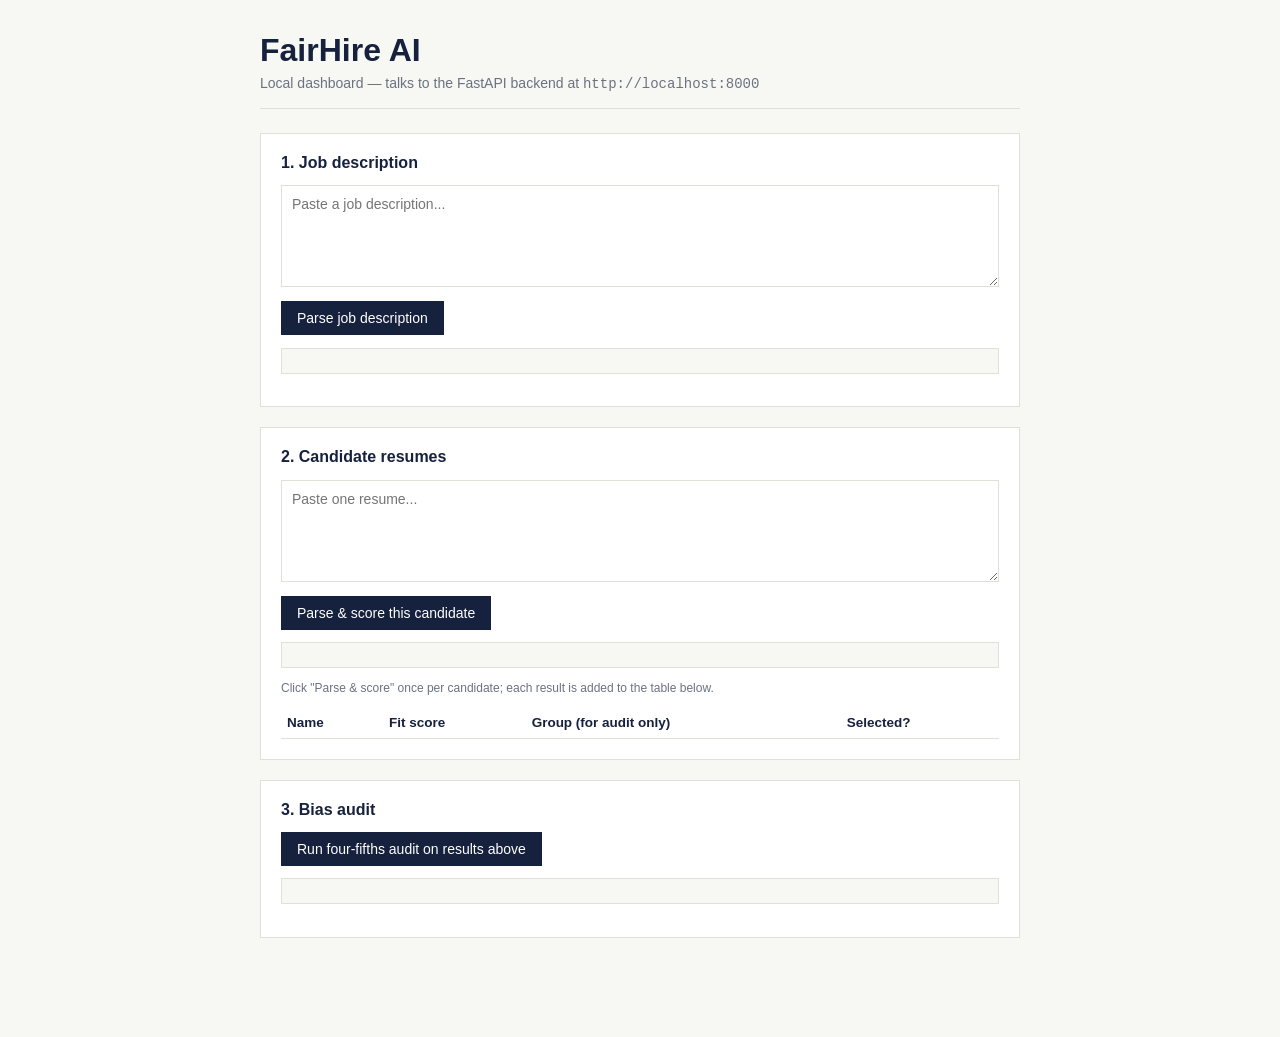
<file: frontend/index.html>
<!DOCTYPE html>
<html lang="en">
<head>
<meta charset="UTF-8">
<title>FairHire AI — Local Dashboard</title>
<link rel="stylesheet" href="styles.css">
</head>
<body>
  <div class="wrap">
    <header>
      <h1>FairHire AI</h1>
      <p>Local dashboard — talks to the FastAPI backend at <code id="api-base-label"></code></p>
    </header>

    <section class="panel">
      <h2>1. Job description</h2>
      <textarea id="jd-text" rows="5" placeholder="Paste a job description..."></textarea>
      <button id="parse-jd-btn">Parse job description</button>
      <pre id="jd-output"></pre>
    </section>

    <section class="panel">
      <h2>2. Candidate resumes</h2>
      <textarea id="resume-text" rows="5" placeholder="Paste one resume..."></textarea>
      <button id="score-btn">Parse &amp; score this candidate</button>
      <pre id="score-output"></pre>
      <p class="hint">Click "Parse &amp; score" once per candidate; each result is added to the table below.</p>
      <table id="results-table">
        <thead><tr><th>Name</th><th>Fit score</th><th>Group (for audit only)</th><th>Selected?</th></tr></thead>
        <tbody></tbody>
      </table>
    </section>

    <section class="panel">
      <h2>3. Bias audit</h2>
      <button id="audit-btn">Run four-fifths audit on results above</button>
      <pre id="audit-output"></pre>
    </section>
  </div>

  <script src="app.js"></script>
</body>
</html>
</file>
<file: frontend/styles.css>
:root {
  --ink: #16213D;
  --paper: #F7F7F3;
  --teal: #2A6F63;
  --rust: #B54708;
  --hairline: #E1DFD8;
  --muted: #6B7280;
}

body {
  font-family: -apple-system, BlinkMacSystemFont, "Segoe UI", sans-serif;
  background: var(--paper);
  color: var(--ink);
  margin: 0;
}

.wrap { max-width: 760px; margin: 0 auto; padding: 32px 20px 80px; }

header { border-bottom: 1px solid var(--hairline); padding-bottom: 16px; margin-bottom: 24px; }
header h1 { margin: 0 0 6px; }
header p { color: var(--muted); font-size: 14px; margin: 0; }

.panel { background: #fff; border: 1px solid var(--hairline); padding: 20px; margin-bottom: 20px; }
.panel h2 { margin-top: 0; font-size: 16px; }

textarea {
  width: 100%;
  font-family: inherit;
  font-size: 14px;
  padding: 10px;
  border: 1px solid var(--hairline);
  box-sizing: border-box;
  margin-bottom: 10px;
}

button {
  background: var(--ink);
  color: white;
  border: none;
  padding: 9px 16px;
  font-size: 14px;
  cursor: pointer;
}

button:hover { opacity: 0.9; }

pre {
  background: var(--paper);
  border: 1px solid var(--hairline);
  padding: 12px;
  font-size: 12.5px;
  overflow-x: auto;
  white-space: pre-wrap;
}

.hint { font-size: 12px; color: var(--muted); }

table { width: 100%; border-collapse: collapse; margin-top: 12px; font-size: 13.5px; }
th, td { text-align: left; padding: 8px 6px; border-bottom: 1px solid var(--hairline); }
</file>
